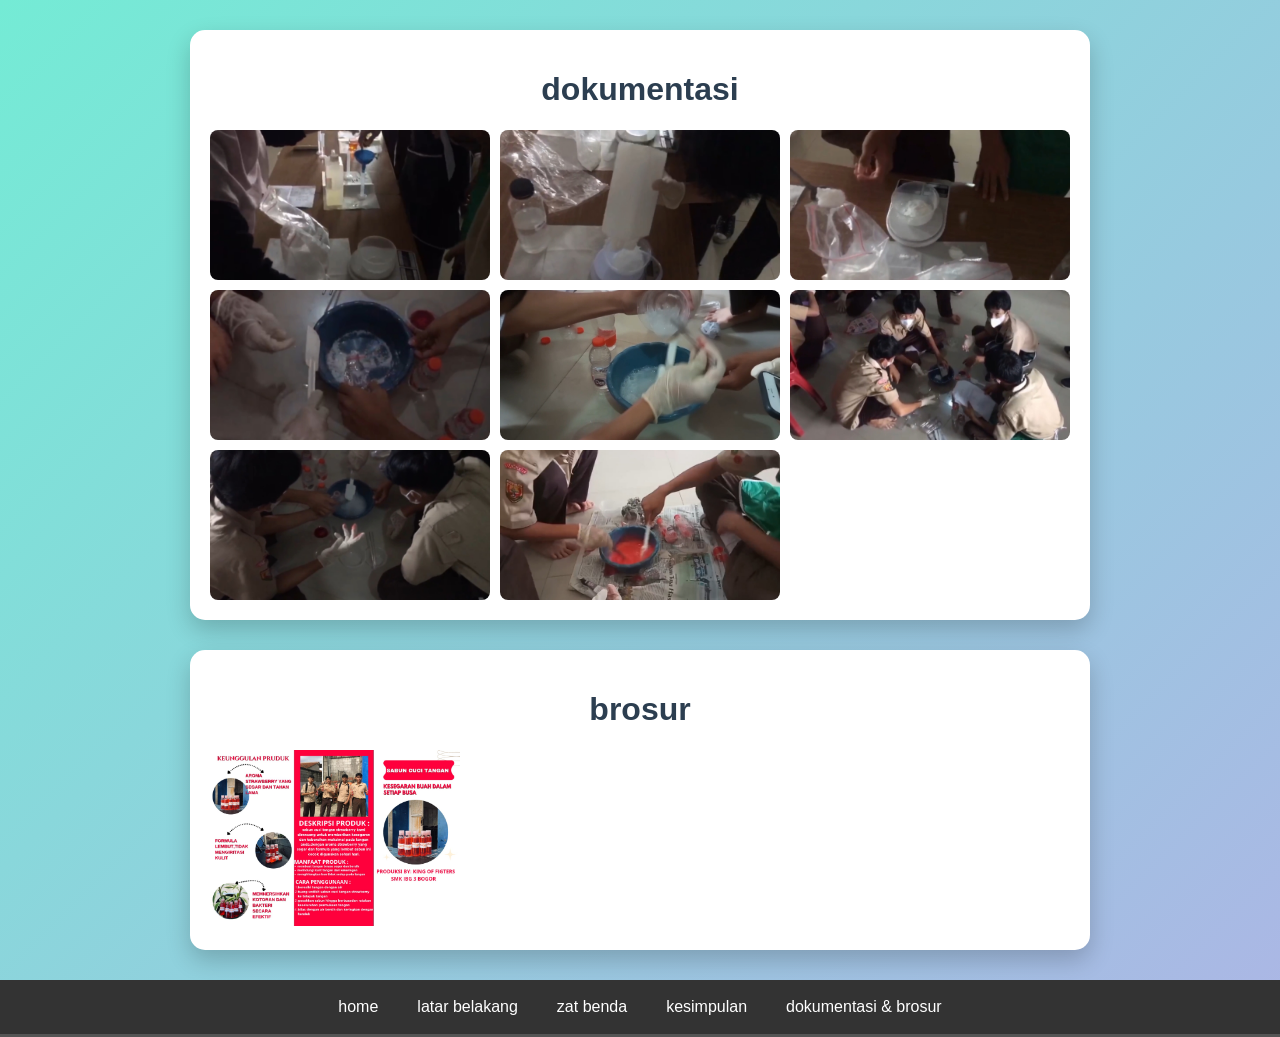
<file: dokumentasi & brosur.html>
<!DOCTYPE html>
<html lang="en">
<head>
  <meta charset="UTF-8">
  <meta name="viewport" content="width=device-width, initial-scale=1.0">
  <meta http-equiv="X-UA-Compatible" content="ie=edge">
  <link rel="stylesheet" href="style.css">
  <title>dokumentasi</title>
</head>
<body>
  <div class="container">
    <h1>dokumentasi</h1>
    
    <div class="galeri">
      <img src="ambil.jpg" alt="">
      <img src="ambil2.jpg" alt="">
      <img src="ambil3.jpg" alt="">
      <img src="tuang.jpg" alt="">
      <img src="tuang2.jpg" alt="">
      <img src="langsung.jpg" alt="">
      <img src="aduk.jpg" alt="">
      <img src="aduk2.jpg" alt="">
    </div>
  </div>
  <div class="container">
    <h1>brosur</h1>
    <div class="brosur">
      <img src="brosur.jpg" width="250">
    </div>
  </div>
<nav>
  <a href="index.html">home</a>
  <a href="latar belakang.html">latar belakang</a>
  <a href="perubahan zat benda.html">zat benda</a>
  <a href="kesimpulan.html">kesimpulan</a>
<a href="dokumentasi & brosur.html">dokumentasi & brosur</a>
  
</nav>
</body>
</html>
</file>
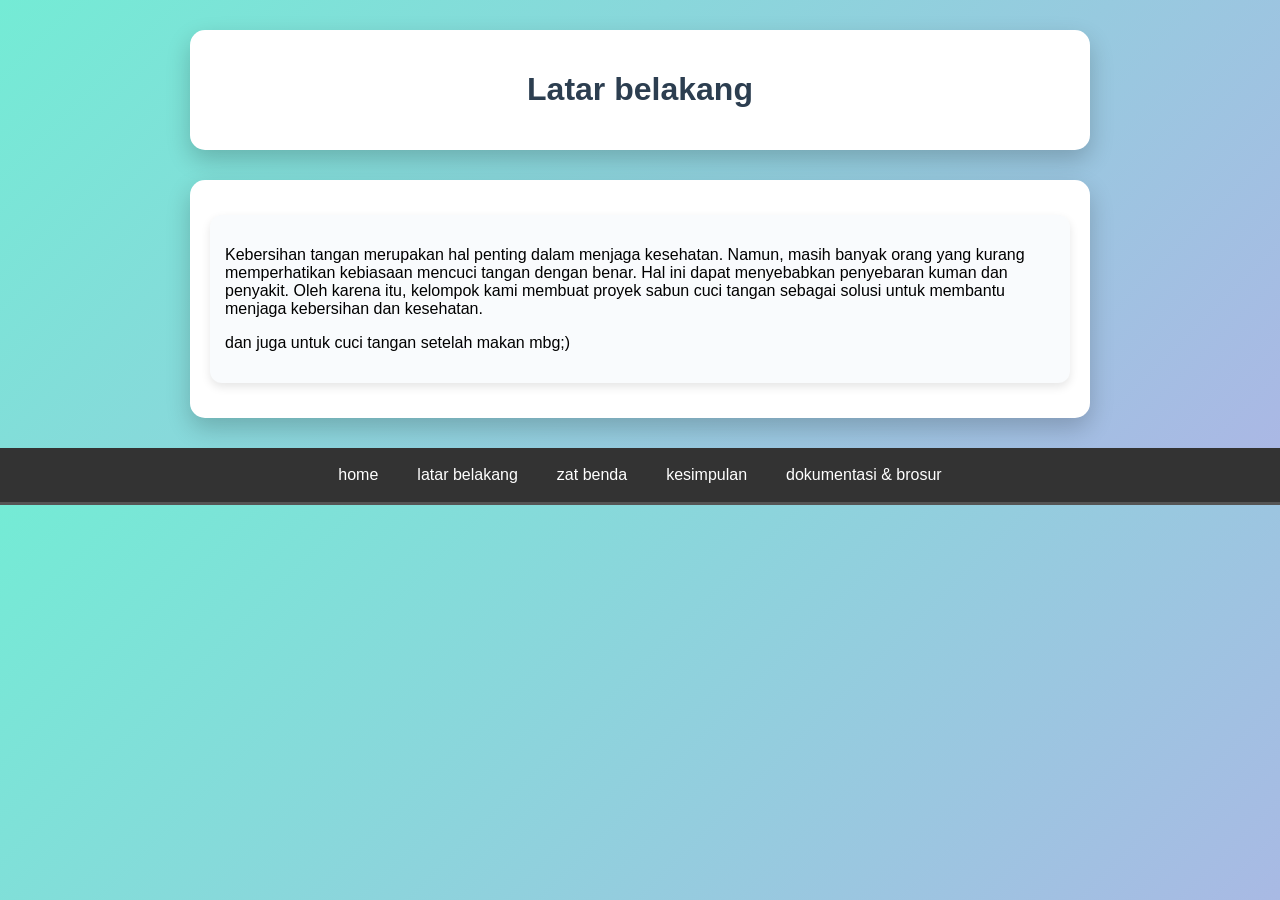
<file: latar belakang.html>
<!DOCTYPE html>
<html lang="en">
<head>
  <meta charset="UTF-8">
  <meta name="viewport" content="width=device-width, initial-scale=1.0">
  <meta http-equiv="X-UA-Compatible" content="ie=edge">
  <link rel="stylesheet" href="style.css">
  <title>latar belakang</title>
</head>
<body>
  <div class="container">
    
    <h1>Latar belakang</h1>
  </div>
  
  <div class="container">
    <div class="card">
     <p> Kebersihan tangan merupakan hal penting dalam menjaga kesehatan. Namun, masih banyak orang yang kurang memperhatikan kebiasaan mencuci tangan dengan benar. Hal ini dapat menyebabkan penyebaran kuman dan penyakit. Oleh karena itu, kelompok kami membuat proyek sabun cuci tangan sebagai solusi untuk membantu menjaga kebersihan dan kesehatan.</p>
     <p>dan juga untuk cuci tangan setelah makan mbg;)</p>
    </div>
  </div>

<nav>
  <a href="index.html">home</a>
  <a href="latar belakang.html">latar belakang</a>
  <a href="perubahan zat benda.html">zat benda</a>
<a href="kesimpulan.html">kesimpulan</a>
<a href="dokumentasi & brosur.html">dokumentasi & brosur</a>

  
  </nav>
</body>
</html>
</file>
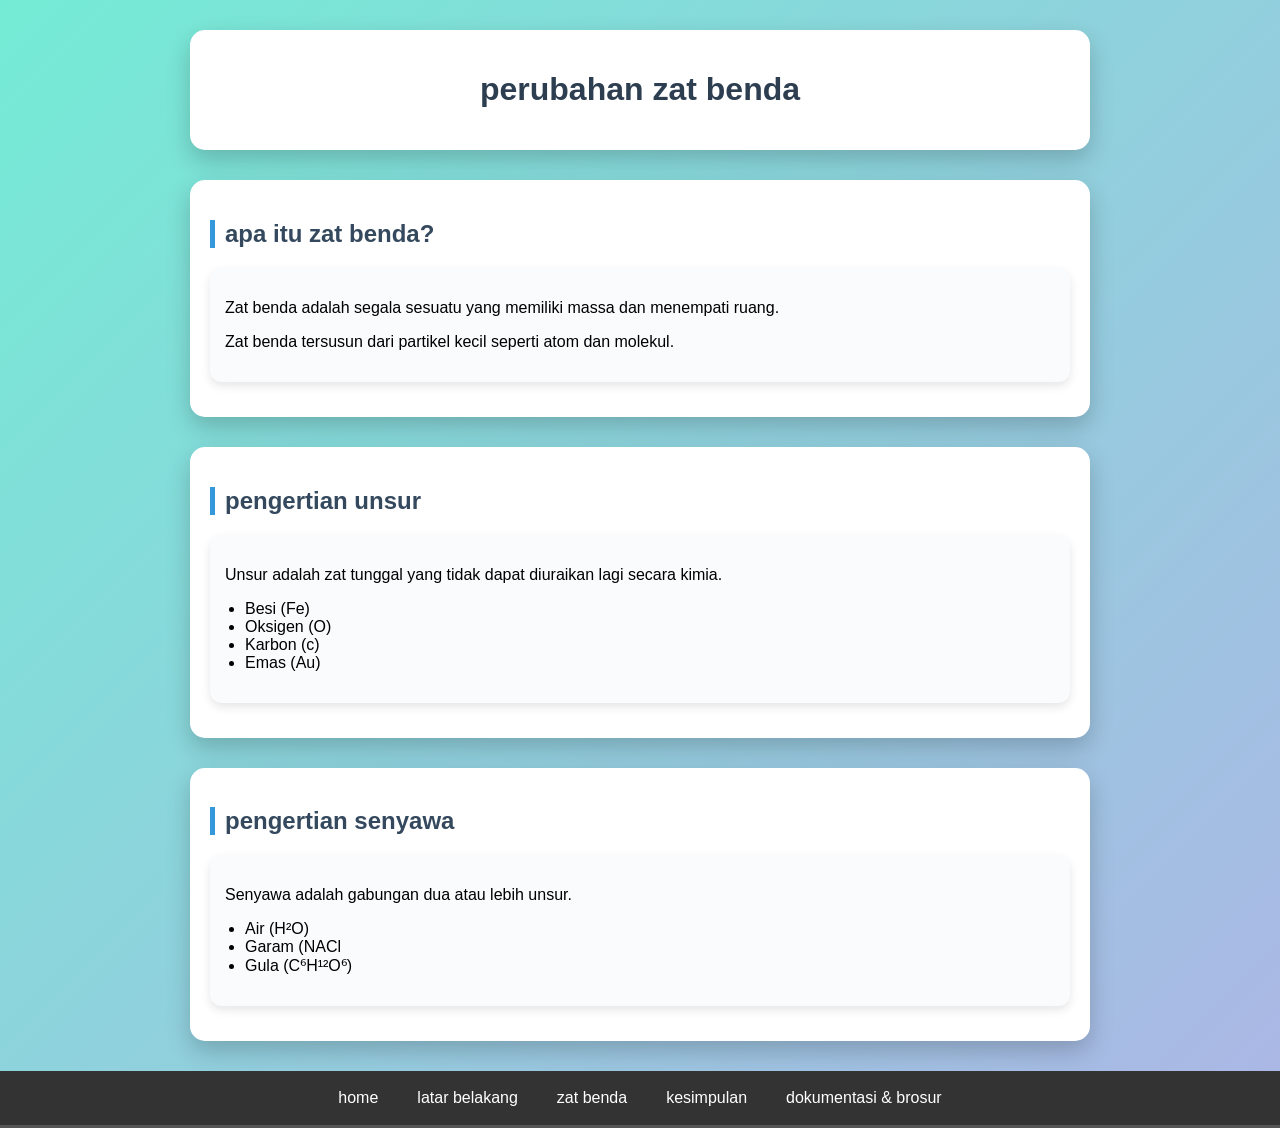
<file: perubahan zat benda.html>
<!DOCTYPE html>
<html lang="en">
<head>
  <meta charset="UTF-8">
  <meta name="viewport" content="width=device-width, initial-scale=1.0">
  <meta http-equiv="X-UA-Compatible" content="ie=edge">
  <link rel="stylesheet" href="style.css">
  <title>zat benda</title>
</head>
<body>
  <div class="container">
    <h1>perubahan zat benda</h1>
  </div>
  <div class="container">
    
    <h2>apa itu zat benda?</h2>
    
    <div class="card">
      <p>Zat benda adalah segala sesuatu yang memiliki massa dan menempati ruang.</p>

     <p>Zat benda tersusun dari partikel kecil seperti atom dan molekul.</p>
    </div>
  </div>
  <div class="container">
    
    <h2>pengertian unsur</h2>
    
    <div class="card">
      <p>Unsur adalah zat tunggal yang tidak dapat diuraikan lagi secara kimia.</p>
<ul>
    <li>Besi (Fe)</li>
    <li>Oksigen (O)</li>
    <li>Karbon (c)</li>
    <li>Emas (Au)</li>
  </ul>
    </div>
  </div>
  <div class="container">
    
    <h2>pengertian senyawa</h2>
    
    <div class="card">
      <p>Senyawa adalah gabungan dua atau lebih unsur.</p>
      <ul>
        <li>Air (H²O)</li>
        <li>Garam (NACl</li>
        <li>Gula (C⁶H¹²O⁶)</li>
      </ul>
    </div>
  </div>
<nav>
  <a href="index.html">home</a>
  <a href="latar belakang.html">latar belakang</a>
  <a href="perubahan zat benda.html">zat benda</a>
  <a href="kesimpulan.html">kesimpulan</a>
<a href="dokumentasi & brosur.html">dokumentasi & brosur</a>
  
</nav>
</body>
</html>
</file>
<file: style.css>
body {
  font-family: Arial, sans-serif;
  margin: 0;
  background: linear-gradient(135deg, #74ebd5, #ACB6E5);
}

.container {
  max-width: 900px;
  margin: 30px auto;
  padding: 20px;
  background: white;
  border-radius: 15px;
  box-shadow: 0 10px 25px rgba(0,0,0,0.2);
}

/* Judul */
h1 {
  text-align: center;
  color: #2c3e50;
}

h2 {
  color: #34495e;
  border-left: 5px solid #3498db;
  padding-left: 10px;
}

* {
  box-sizing: border-box;
}


/* Card */
.card {
  background: #f9fbfd;
  padding: 15px;
  margin: 15px 0;
  border-radius: 12px;
  box-shadow: 0 4px 10px rgba(0,0,0,0.1);
}

/* List */
ul, ol {
  padding-left: 20px;
}

nav {
  background-color: #333;
  padding: 10px 20px; /* jarak dalam */
  display: flex;
  gap: 15px; /* jarak antar menu */
  border-bottom: 3px solid #555; /* garis bawah */
}

nav a {
  color: white;
  text-decoration: none;
  padding: 8px 12px; /* biar ada kotaknya */
  border-radius: 5px; /* biar agak smooth */
}

nav a:hover {
  background-color: #555; /* efek pas disentuh */
}

nav {
  justify-content: center;
}

.galeri {
  display: grid;
  grid-template-columns: repeat(3, 1fr); /* 3 kolom */
  gap: 10px;
}

.galeri img {
  width: 100%;
  height: 150px; /* tinggi disamain */
  object-fit: cover; /* biar ga gepeng */
  border-radius: 8px;
}

nav {
  display: flex;
  flex-wrap: wrap; /* turun ke bawah kalau kepenuhan */
}
</file>
